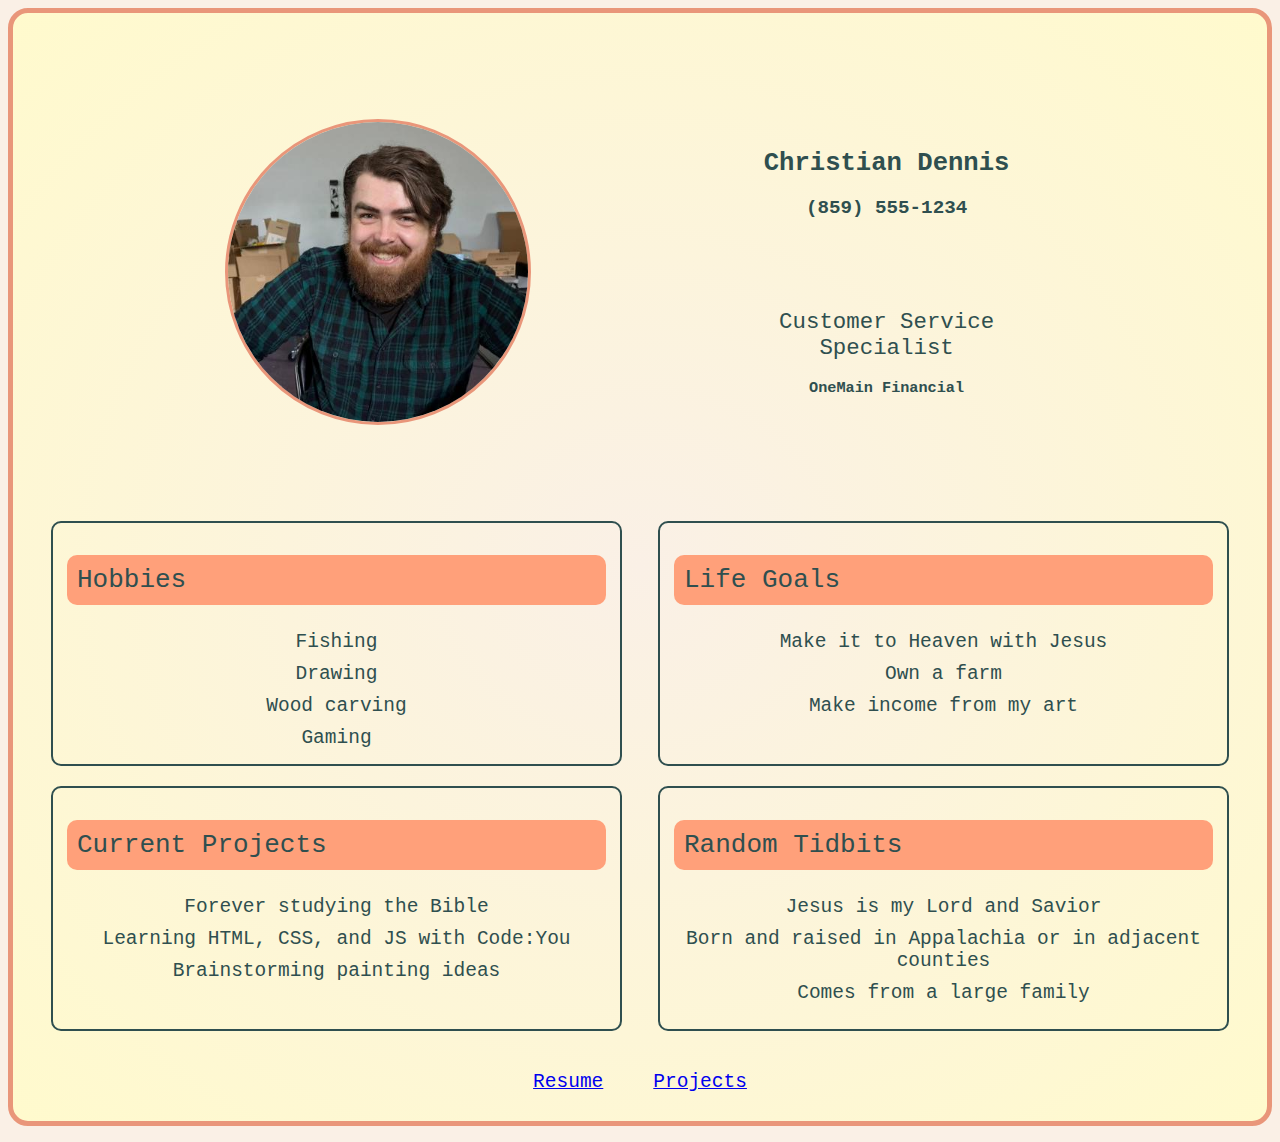
<file: index.html>
<!DOCTYPE html>
<html lang="en">
    <head>
        <meta charset="UTF-8" />
        <meta name="viewport" content="width=device-width, initial-scale=1.0" />
        <title>About Me</title>
        <link rel="stylesheet" href="./css/index.css">
    </head>

    <body>
        <section class="contact-card">
            <img class="picture" src="./images/profile.png" alt="Photograph of Christian Dennis">
            <div class="contact-info">
                <div class="contact">
                    <h1>Christian Dennis</h1>
                    <p><strong>(859) 555-1234</strong></p>
                </div>
                <div class="work">
                    <h2>Customer Service Specialist</h2>
                    <h3>OneMain Financial</h3>
                </div>
            </div>
        </section>
        <main>
            <div class="about">
                <div class="hobbies">    
                    <h2>Hobbies</h2>
                    <ul class="hobby-list">
                        <li>Fishing</li>
                        <li>Drawing</li>
                        <li>Wood carving</li>
                        <li>Gaming</li>
                    </ul>
                </div>
                <div class="goals">    
                    <h2>Life Goals</h2>
                    <ul class="goal-list">
                        <li>Make it to Heaven with Jesus</li>
                        <li>Own a farm</li>
                        <li>Make income from my art</li>
                    </ul>
                </div>
                <div class="projects">    
                    <h2>Current Projects</h2>
                    <ul class="project-list">
                        <li>Forever studying the Bible</li>
                        <li>Learning HTML, CSS, and JS with Code:You</li>
                        <li>Brainstorming painting ideas</li>
                    </ul>
                </div>
                <div class="trivia">    
                    <h2>Random Tidbits</h2>
                    <ul class="trivia-list">
                        <li>Jesus is my Lord and Savior</li>
                        <li>Born and raised in Appalachia or in adjacent counties</li>
                        <li>Comes from a large family</li>
                    </ul>
                </div>
            </div>
            <nav class="links">
                <ul class="link-list">
                    <li><a href="./resume.html" target="_">Resume</a></li>
                    <li><a href="./projects.html" target="_">Projects</a></li>
                </ul>
            </nav>
        </main>
    </body>
</html>
</file>
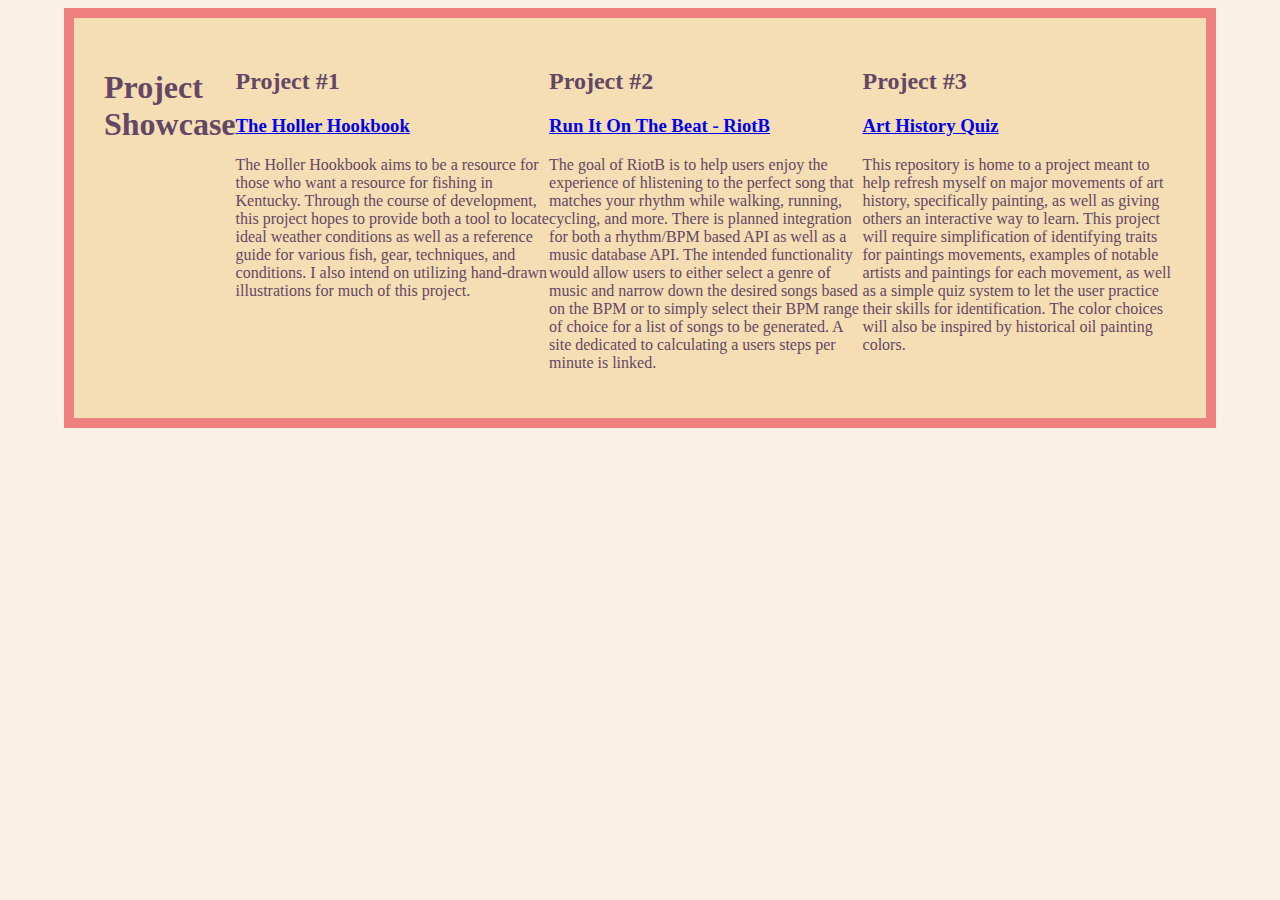
<file: projects.html>
<!DOCTYPE html>
<html lang="en">
<head>
    <meta charset="UTF-8">
    <meta name="viewport" content="width=device-width, initial-scale=1.0">
    <title>Projects</title>
    <link rel="stylesheet" href="./css/style.css">
    <style></style>
</head>
<body>
        <div>
            <h1>Project Showcase</h1>
        </div>

        <div>
            <h2>Project #1</h2>
            <h3><a href="https://github.com/CDennis67/TheHollerHookbook" target="_">The Holler Hookbook</a></h3>
            <p>
                The Holler Hookbook aims to be a resource for those who want a resource for fishing in Kentucky. 
                Through the course of development, this project hopes to provide both a tool to locate ideal weather conditions as
                well as a reference guide for various fish, gear, techniques, and conditions. I also intend on utilizing hand-drawn
                illustrations for much of this project.
            </p>
        </div>

        <div>
            <h2>Project #2</h2>
            <h3><a href="https://github.com/CDennis67/RiotB" target="_">Run It On The Beat - RiotB</a></h3>
            <p>
                The goal of RiotB is to help users enjoy the experience of hlistening to the perfect song that matches your rhythm while walking, running, 
                cycling, and more. There is planned integration for both a rhythm/BPM based API as well as a music database API. The intended
                functionality would allow users to either select a genre of music and narrow down the desired songs based on the BPM or to simply
                select their BPM range of choice for a list of songs to be generated. A site dedicated to calculating a users steps per minute is linked.
            </p>
        </div>
        <div>
            <h2>Project #3</h2>
            <h3><a href="https://github.com/CDennis67/ArtHistoryQuiz.git" target="_">Art History Quiz</a></h3>
            <p>
                This repository is home to a project meant to help refresh myself on major movements of art history, specifically painting, as well as 
                giving others an interactive way to learn. This project will require simplification of identifying traits for paintings movements, 
                examples of notable artists and paintings for each movement, as well as a simple quiz system to let the user practice their skills
                for identification. The color choices will also be inspired by historical oil painting colors.
            </p>
        </div>
    </body>
</html>
</file>
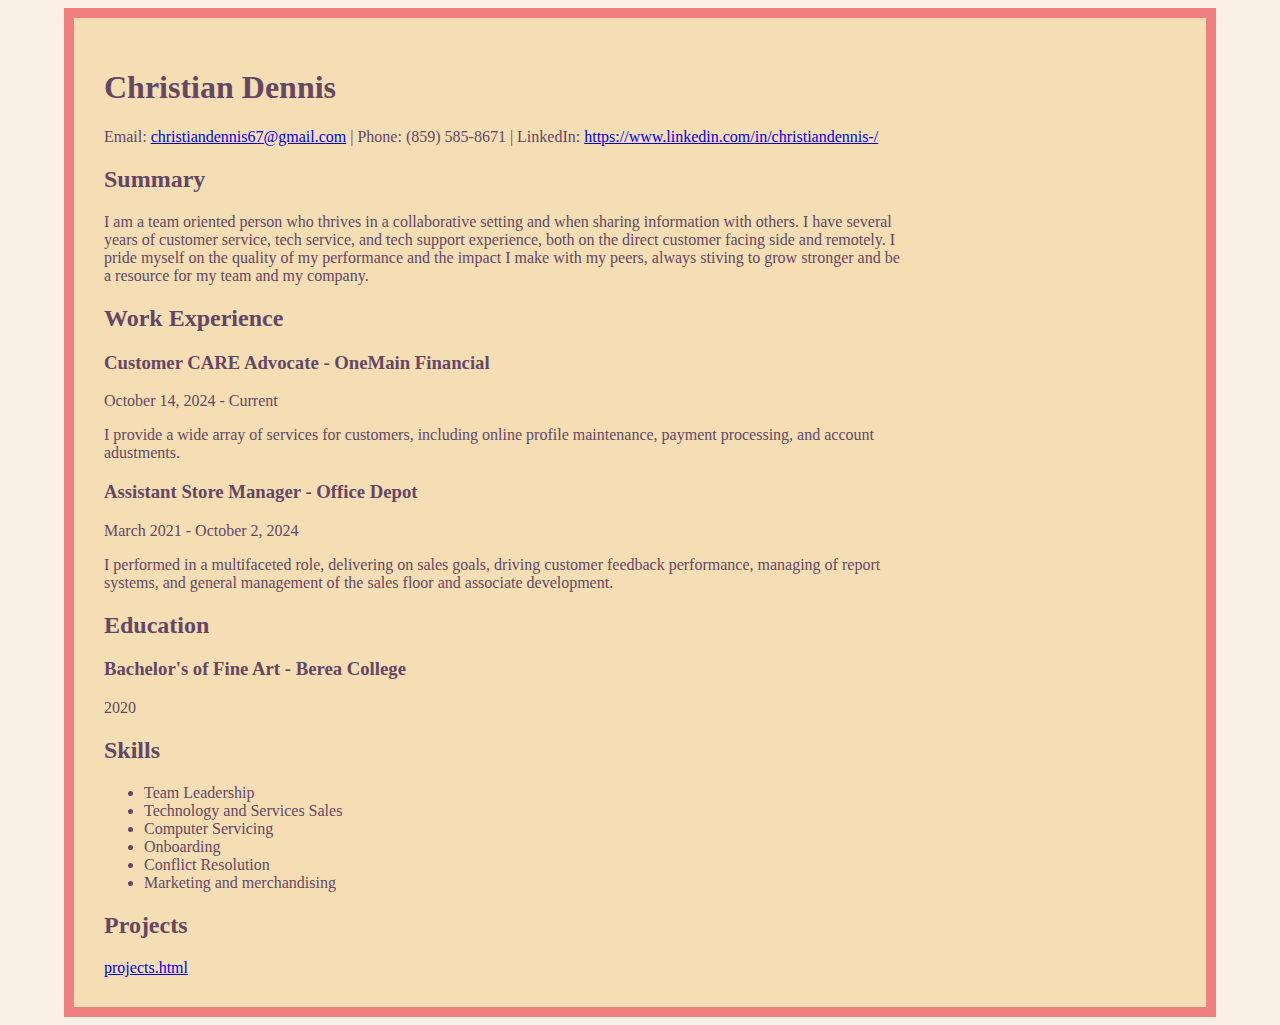
<file: resume.html>
<!DOCTYPE html>
<html lang="en">
    <head>
        <meta charset="UTF-8" />
        <meta name="viewport" content="width=device-width, initial-scale=1.0" />
        <title>Resume</title>
        <link rel="stylesheet" href="./css/style.css">
        <style></style>
    </head>

    <body>
        <main class="container">
            <div class="contact">
                <h1>Christian Dennis</h1>
                <p>
                    Email:
                    <a href="mailto:christiandennis67@gmail.com">christiandennis67@gmail.com</a>
                    | Phone: (859) 585-8671 | LinkedIn: 
                    <a href="https://www.linkedin.com/in/christiandennis-/" target="_">https://www.linkedin.com/in/christiandennis-/</a>
                </p>
            </div>
            <div class="summary">
                <h2>Summary</h2>
                <p>
                    I am a team oriented person who thrives in a collaborative setting and when sharing information with others. 
                    I have several years of customer service, tech service, and tech support experience, both on the direct customer facing side and remotely.
                    I pride myself on the quality of my performance and the impact I make with my peers, always stiving to grow stronger and be a resource for my team and my company.
                </p>
            </div>
            <div class="experience">
                <h2>Work Experience</h2>
                <div class="work">
                    <h3>Customer CARE Advocate - OneMain Financial</h3>
                    <p>October 14, 2024 - Current</p>
                    <p>
                        I provide a wide array of services for customers, including online profile maintenance, payment processing, and account adustments.
                    </p>
                </div>
                <div class="work">
                    <h3>Assistant Store Manager - Office Depot</h3>
                    <p>March 2021 - October 2, 2024</p>
                    <p>
                        I performed in a multifaceted role, delivering on sales goals, driving customer feedback performance, managing of report systems, and general management of the sales floor and associate development.
                    </p>
                </div>
            </section>
            <div class="education">
                <h2>Education</h2>
                <div class="school">
                    <h3>Bachelor's of Fine Art - Berea College</h3>
                    <p>2020</p>
                </div>
            </section>
            <section class="skills">
                <h2>Skills</h2>
                <div class="skills-list">
                    <ul>
                        <li>Team Leadership</li>
                        <li>Technology and Services Sales</li>
                        <li>Computer Servicing</li>
                        <li>Onboarding</li>
                        <li>Conflict Resolution</li>
                        <li>Marketing and merchandising</li>
                    </ul>
                </div>
            </section>
            <div class="projects">
                <h2>Projects</h2>
                <a href="./projects.html" target="_">projects.html</a>                
            </div>
        </main>
    </body>
</html>
</file>
<file: css/index.css>
html {
    background-color: linen;
}

body {
    font-family: monospace;
    background-color: lemonchiffon;
    color: darkslategrey;
    background-image: radial-gradient(linen, lemonchiffon);
    border: 5px solid darksalmon;
    border-radius: 20px;
    padding: 20px;
}
h1 {
    font-size: clamp(1.5rem, 2vw, 2.5rem);
}

h2 {
    font-weight: normal;
    font-size: clamp(1.25rem, 1.75vw, 2rem);
}

p{
    font-size: clamp(1rem, 1.5vw, 1.75rem);
}

.main{
    display: flex;
    align-items: center;
    height: 100dvh;
    padding: 3rem;
}
.contact-card {
    display: flex;
    justify-content: space-evenly;
    flex-wrap: wrap;
    margin: 3em auto;
    padding: 15px;
    border-radius: 50px;
    text-align: center; 
    max-width: 1200px;
}

.picture {
    width: 75%;
    height: auto;
    max-width: 300px;
    min-width: 150px;
    border: 3px solid darksalmon;
    border-radius: 50%;
    margin: 2rem;

}

.contact-info{
    display: flex;
    justify-content: space-evenly;
    flex-wrap: wrap;
    border-radius: 10%
}

.contact{
    margin: .5rem;
    border-radius: 10px;
    align-content: center;
}

.work{
    border-radius: 10px;
    text-wrap: wrap;
    margin: .5rem;
    align-content: center;
}

.about {
    justify-items: center;
}

.goals, .projects, .hobbies, .trivia {
    background-image:-moz-linear-gradient(lightsalmon, lemonchiffon);
    border: darkslategrey 2px solid;
    justify-items: center;
    border-radius: 10px;
    margin: 10px;
    padding-top: 0px;
    padding: 10px;
    width: 100%;
}

.goals h2, .projects h2, .hobbies h2, .trivia h2 {
    background-color: lightsalmon;
    border-radius: 10px;
    width: 95%;
    padding: 10px;
    font-size: 2em;    
}

.goal-list, .project-list, .hobby-list, .trivia-list {
    display: flex;
    flex-direction: column;
    list-style-type: none;
    justify-content: center;
    text-align: center;
    margin: 0;
    padding: 0;
}

.goal-list li, .project-list li, .hobby-list li, .trivia-list li{
    margin: 5px;
    font-size: 1.5em;
}

.links {
    padding: 15px;
    margin: 15px;
    justify-items: center;
}

.link-list {
    list-style-type: none;
    padding: 0;
    margin: 0;
}

.link-list li {
    margin-left: 25px;
    margin-right: 25px;
    float: left;
    font-size: 1.5em;
}

@media screen and (min-width: 576px) and (max-width: 767px){
    .contact-info{
        flex-direction: row;
    }

    .contact, .work {
        width: 40%;
    }
}

@media screen and (min-width: 768px){
    body {
        height: 98%
    }
    .contact-info{
        flex-direction: column;
    }

    .contact, .work {
        width: 90%;
    }

    .picture {
        width: 40%;
    }

    .about {
        display: grid;
        grid-template-columns: 1fr 1fr;
        grid-template-rows: 1fr 1fr;
    }

    .goals, .projects, .hobbies, .trivia {
        width: 90%;
    }
}
</file>
<file: css/style.css>
html {
    background: linen;
}

body {
    display: flex;
    max-width: 1200px;
    color: #644765;
    background: wheat;
    border: lightcoral solid 10px;
    padding: 30px;
    margin-left: 5vw;
    margin-right: 5vw;
}

p {
    max-width: 800px;
}
</file>
